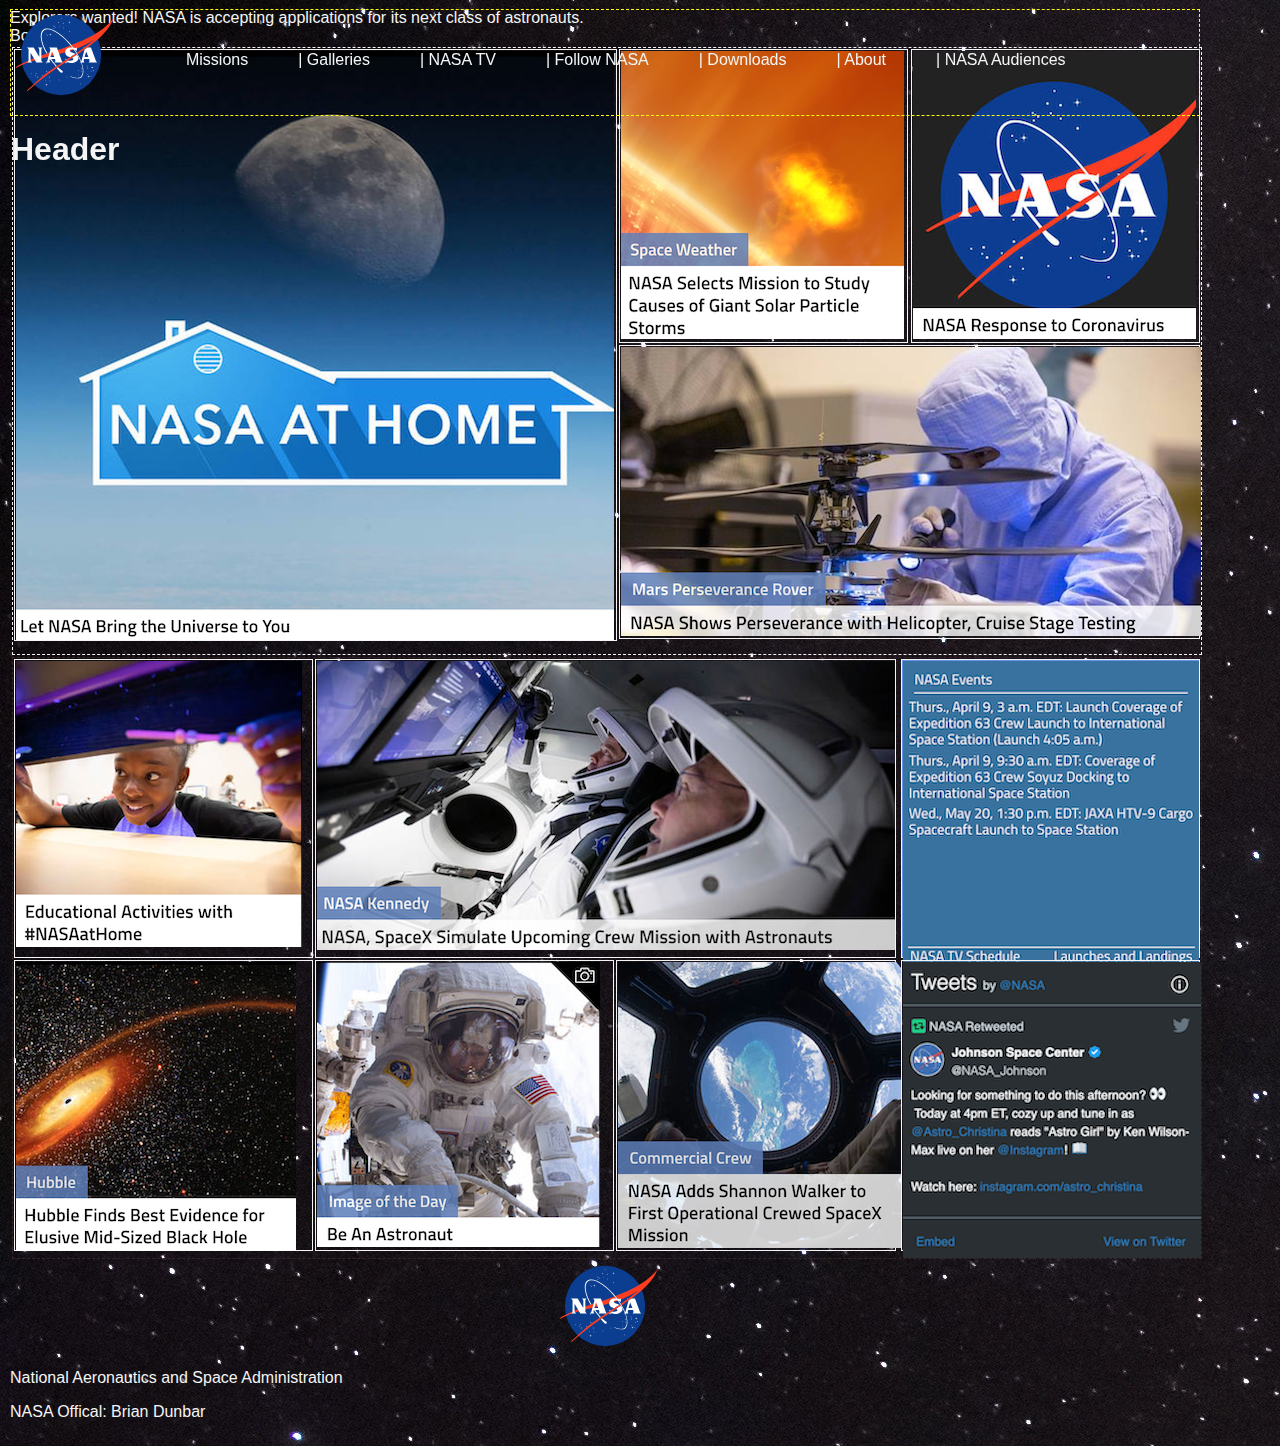
<file: index.html>
<!DOCTYPE html>
<html lang="en">
<head>
    <meta charset="UTF-8">
    <meta name="viewport" content="width=device-width, initial-scale=1.0">
    <meta http-equiv="X-UA-Compatible" content="ie=edge">
    <title>Static Webpage Project</title>
    <link rel="stylesheet" type="text/css" href="nasaStyle2.css">

</head>
<body style="background-image: url('../images/galaxy-stars-illustration-974471.jpg');">

    <div class="container">
        <div class="header"> 
            <header>
                <img src="./images/nasa-logo.svg" style="float:left";>
                <ul>
                    <li>Missions</li>
                    <li>Galleries</li>
                    <li>NASA TV</li>
                    <li>Follow NASA</li>
                    <li>Downloads</li>
                    <li>About</li>
                    <li>NASA Audiences</li>
                </ul>  
                <h1>Header</h1>
            </header>
        </div>
        <div class="red-band">Explorers wanted! NASA is accepting applications for its next class of astronauts.</div>
        <div class="body">Body
            <div class="box1">
                <div class="box1a">
                    <img src="./images/home3.png">
                </div>
                <div class="box1b"><img src="./images/spaceweather.png">
                </div>
                <div class="box1c">
                    <img src="./images/coronavirus.png">
                </div>
                <div class="box1d"><img src="./images/rover.png"> </div>
            </div>
            <div class="box2">
                <div class="box2a">
                    <img src="./images/education.png">
                </div>
                <div class="box2b">
                    <img src="./images/kennedy.png">
                </div>
                <div class="box2c">
                    <img src="./images/events.png">
                </div>
                <div class="box2d">
                    <img src="./images/twitter.png">
                </div>
                <div class="box2e">
                    <img src="./images/hubble.png">
                </div>
                <div class="box2f">
                    <img src="./images/imageoftheday.png">
                </div>
                <div class="box2g">
                    <img src="./images/commercialcrew.png">
                </div>
            </div>
        </div>
        <img src="./images/nasa-logo.svg" float=left>
        <footer><p>National Aeronautics and Space Administration</p><p>NASA Offical: Brian Dunbar</p></footer>
    </div>
    
</body>
</html>
</file>
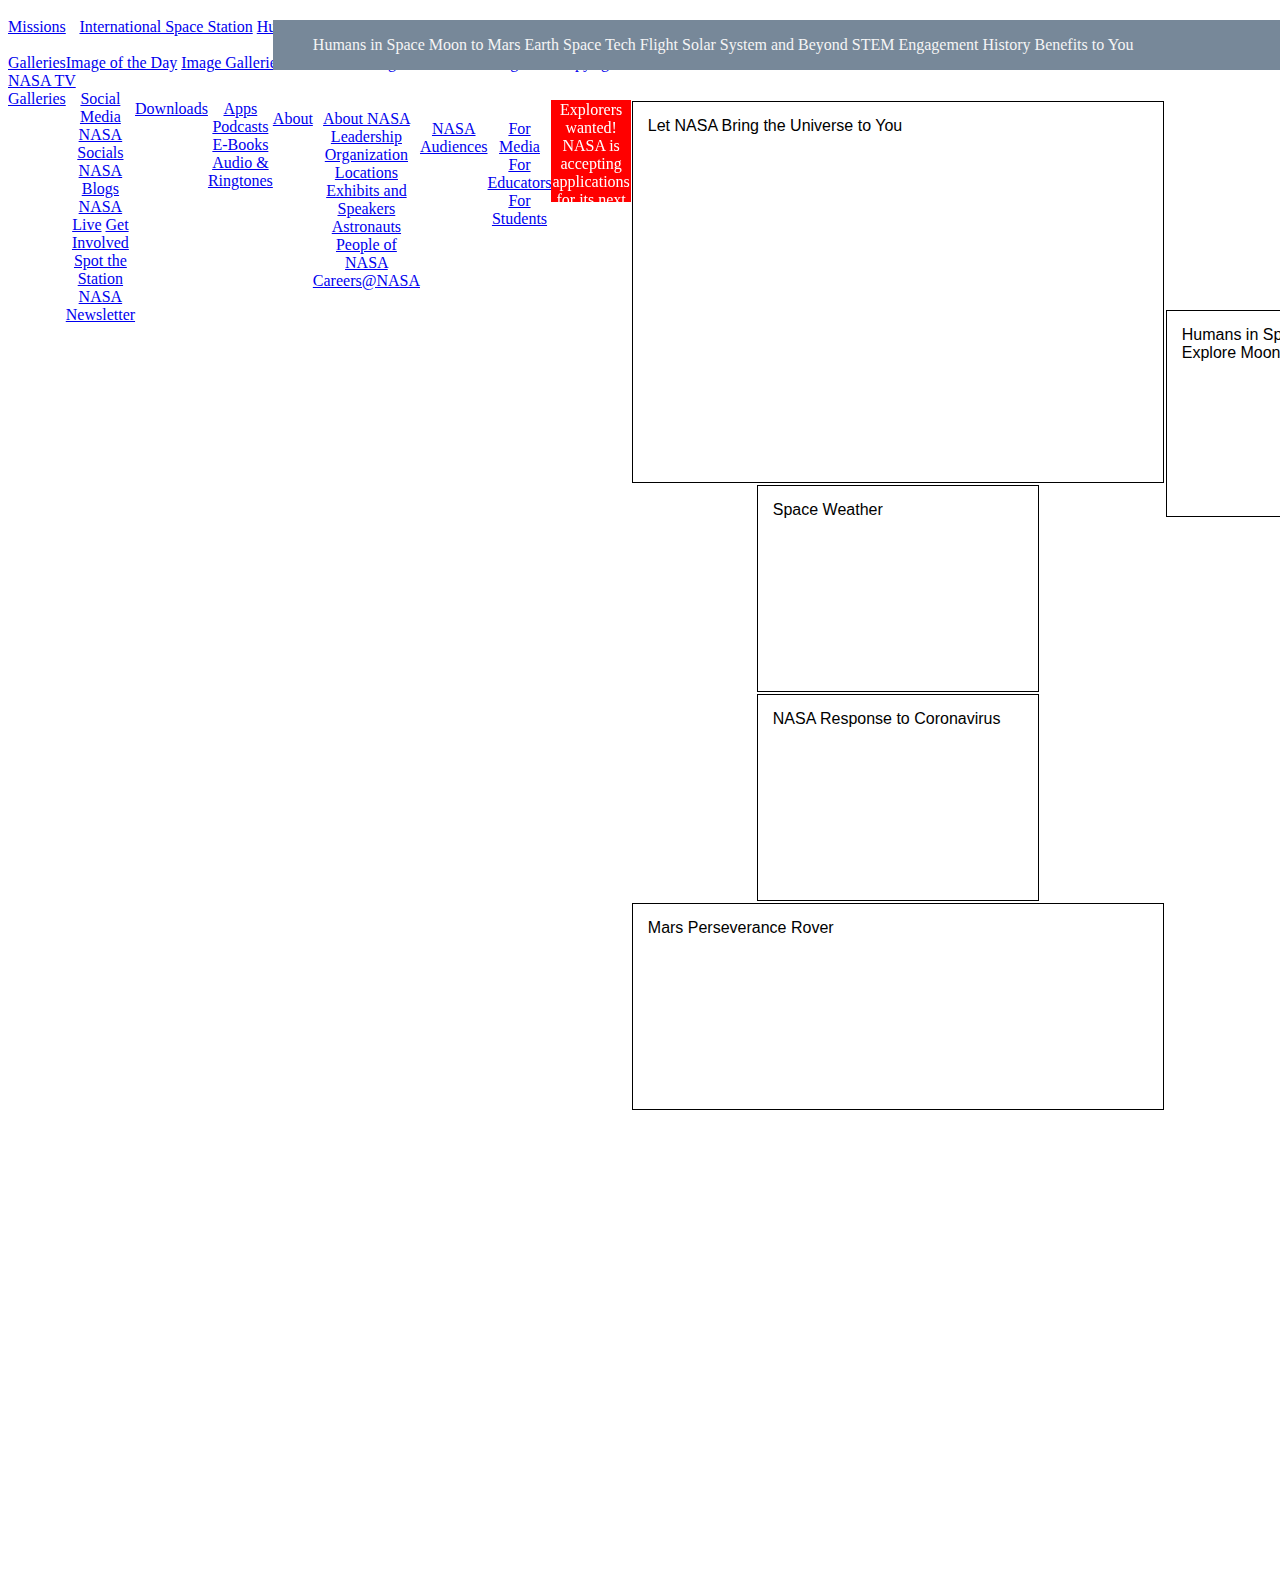
<file: indexFail.html>
<!DOCTYPE html>
<html lang="en">
<head>
    <meta charset="UTF-8">
    <meta name="viewport" content="width=device-width, initial-scale=1.0">
    <meta http-equiv="X-UA-Compatible" content="ie=edge">
    <title>My Static Layout</title>
    <style>
    
    div {
        list-style-type: none;
        margin: 0;
        padding: 0;
    }

    li {
        display: inline;  
    }
    .containerOne div {
      display:inline-block;
      padding:15px;
      text-align:left;
      font-family: arial, sans-serif;
      }
    .containerTwo div {
      display:inline-block;
      padding:15px;
      text-align:left;
      font-family: arial, sans-serif;
      }
      </style>
    <link rel="stylesheet" href="style.css">
</head>
<body>
<div class="mainBodyDiv">
    <div class="navBar">
        <div class="mainNavBar" li class="dropdown">
            <a href="javascript:void(0)" class="dropbtn">Missions</a>
            <div class="dropdown-content">
              <a href="#">International Space Station</a>
              <a href="#">Hubble Telescope</a>
              <a href="#">Curiosity Mars Rover</a>
              <a href="#">InSight Mars Lander</a>
              <a href="#">Parker Solar Probe</a>
              <a href="#">Artemis Program</a>
              <a href="#">Commercial Crew</a>
              <a href="#">Juno: Mission at Jupiter</a>
              <a href="#">OSIRIS-REx Asteroid Mission</a>
              <a href="#">James Webb Space Telecope</a>
              <a href="#">New Horizons: Pluto and Beyond</a>
              <a href="#">Launches and Landings</a>
            </div></div><br>
            <div class="mainNavBar" li class="dropdown">
                <a href="javascript:void(0)" class="dropbtn">Galleries</a>
                <div class="dropdown-content">
                  <a href="#">Image of the Day</a>
                  <a href="#">Image Galleries</a>
                  <a href="#">Videos</a>
                  <a href="#">Ultra High-Def Videos</a>
                  <a href="#">Usage and Copyright</a>
                </div></div><br>
                <div class="mainNavBar" li class="dropdown">
                    <a href="javascript:void(0)" class="dropbtn">NASA TV</a>
                </div><br>
                <div class="mainNavBar" li class="dropdown">
                    <a href="javascript:void(0)" class="dropbtn">Galleries</a>
                    <div class="dropdown-content">
                      <a href="#">Social Media</a>
                      <a href="#">NASA Socials</a>
                      <a href="#">NASA Blogs</a>
                      <a href="#">NASA Live</a>
                      <a href="#">Get Involved</a>
                      <a href="#">Spot the Station</a>
                      <a href="#">NASA Newsletter</a>
                    </div><br>
                    <div class="mainNavBar" li class="dropdown">
                        <a href="javascript:void(0)" class="dropbtn">Downloads</a>
                        <div class="dropdown-content">
                          <a href="#">Apps</a>
                          <a href="#">Podcasts</a>
                          <a href="#">E-Books</a>
                          <a href="#">Audio & Ringtones</a>
                        </div><br>
                    <div class="mainNavBar" li class="dropdown">
                    <a href="javascript:void(0)" class="dropbtn">About</a>
                    <div class="dropdown-content">
                      <a href="#">About NASA</a>
                      <a href="#">Leadership</a>
                      <a href="#">Organization</a>
                      <a href="#">Locations</a>
                      <a href="#">Exhibits and Speakers</a>
                      <a href="#">Astronauts</a>
                      <a href="#">People of NASA</a>
                      <a href="#">Careers@NASA</a>
                    </div><br>
                    <div class="mainNavBar" li class="dropdown">
                        <a href="javascript:void(0)" class="dropbtn">NASA Audiences</a>
                        <div class="dropdown-content">
                          <a href="#">For Media</a>
                          <a href="#">For Educators</a>
                          <a href="#">For Students</a>
                        </div><br><br>
        </div>
        <div class="secondaryNavBar">
            <ul>
                <li>Humans in Space</li>
                <li>Moon to Mars</li>
                <li>Earth</li>
                <li>Space Tech</li>
                <li>Flight</li>
                <li>Solar System and Beyond</li>
                <li>STEM Engagement</li>
                <li>History</li>
                <li>Benefits to You</li>
            </ul><br>
        </div>
    </div>
    <div class="red-band">Explorers wanted! NASA is accepting applications for its next class of astronauts.</div>
    <div class="containerOne">
        <div class="containerOneA">Let NASA Bring the Universe to You</div>
        <div class="containerOneB">Space Weather</div>
        <div class="containerOneC">NASA Response to Coronavirus</div>
        <div class="containerOneD">Mars Perseverance Rover</div>
    </div>
    <div class="containerTwo">
        <div class="containerTwoA">Educational Activities with #NASAatHome</div>
        <div class="containerTwoB">Humans in Space: #BeAnAstronaut: NASA Seeks Applicants to Explore Moon, Mars</div>
        <div class="containerTwoC">NASA Events</div>
        <div class="containerTwoD">Lunar Outpost: NASA Awards Artemis Contract for Gateway Logistics Services</div>
        <div class="containerTwoE">Image of the Day: Celebrating NASA's Astronaut-Physicians</div>
        <div class="containerTwoF">Nighttime Images Capture Change in China</div>
        <div class="containerTwoG">@NASA on Twitter</div>
    </div>
    <div class="blue-band">More Stories</div>
    <div class="logo2">National Aeronautics and Space Administration NASA Officail: Brian Dunbar</div>
    <footer>No Fear Act FOIA Privacy Office of Inspector General Office of Special Counsel Agency Financial Reports Contact NASA</footer>
</div>
</body>
</html>
</file>
<file: nasaStyle2.css>
.container {
    width: 1200px;
    height: 100%;
    margin: 1px;
    border: 1px solid transparent;
    display: flex;
    flex-direction: column;
    flex-wrap: wrap;
    text-align: left;
    font-family: Arial, Helvetica, sans-serif;
    font-style: bold;
    color: whitesmoke;
    z-index: -1;
}

header {
    width: 1188px;
    height: 105px;
    flex-shrink: 0;
    border: 1px dashed yellow;
    color: whitesmoke;
    z-index: 3;
    position: fixed;
}

.container ul {
    margin: 10;
    padding: 10;
    list-style: none;
    position: relative;
    display: inline-flex;
    z-index: 2;
}

.container ul li{
    list-style-type: none;
    display: inline;
    padding: 25px 25px 25px 25px;
    float: left;
    text-align: center;
    z-index: 2;
}

.container li:not(:first-child):before {
    content: " |  ";
}

.redband {
    width: 100%;
    height: 18px;
    background-color: red;
    border: 1px solid red;
    position: static;
    z-index: 2;
}

.body{
    flex-grow: 1;
    overflow: auto;
    min-height: 2em;
    z-index: 1;
}
footer{
    flex-shrink: 0;
    z-index: 2;
}

.box1 {
    width: 99%;
    height: 596px;
    margin: 2px;
    border: 1px dashed whitesmoke;
    overflow: hidden;
    padding: 0px 0px 10px 0px;
    z-index: 3;
}

.box2 {
    width: 99%;
    height: 600px;
    margin: 2px;
    border: 1px dashed rgb(56, 37, 37);
    overflow: hidden;
    z-index: 3;
}

.box1a {
    width: 599px;
    height: 588px;
    border: 1px solid whitesmoke;
    margin: 1px;
    padding: 1px;
    float: left;
}

.box1b {
    width: 285px;
    height: 290px;
    border: 1px solid whitesmoke;
    margin: 1px;
    padding: 1px;
    float: left;
  }

.box1c {
    width: 285px;
    height: 290px;
    border: 1px solid whitesmoke;
    margin: 1px;
    padding: 1px;
    float: right;
  }

  .box1d {
    width: 577px;
    height: 290px;
    border: 1px solid whitesmoke;
    margin: 1px;
    padding: 1px;
    float: right;
  }

  .box2a {
    width: 295px;
    height: 295px;
    border: 1px solid whitesmoke;
    margin: 1px;
    padding: 1px;
    float: left;
  }

  .box2b {
    width: 577px;
    height: 295px;
    border: 1px solid whitesmoke;
    margin: 1px;
    padding: 1px;
    display: inline-block;
  }

  .box2c {
    width: 295px;
    height: 295px;
    border: 1px solid whitesmoke;
    background-color: cornflowerblue;
    color: whitesmoke;
    margin: 1px;
    padding: 1px;
    float: right;
  }

  .box2d {
    width: 295px;
    height: 287px;
    border: 1px solid whitesmoke;
    margin: 1px;
    padding: 1px;
    float: right;
  }

  .box2e {
    width: 295px;
    height: 287px;
    border: 1px solid whitesmoke;
    margin: 1px;
    padding: 1px;
    float: left;
  }

  .box2f {
    width: 295px;
    height: 287px;
    border: 1px solid whitesmoke;
    margin: 1px;
    padding: 1px;
    float: left;
  }

  .box2g {
    width: 276px;
    height: 287px;
    border: 1px solid whitesmoke;
    margin: 1px;
    padding: 1px;
    display: inline-block;
  }
</file>
<file: style.css>
.mainNavBar {
    position: relative;
    display: inline-flex;
    text-align: center;
    top: 10px;
    width: 100%;
    background-color: transparent;
}

/*
.mainNavBar li a, .dropbtn {
    display: inline-block;
    color: white;
    text-align: center;
    padding: 14px 16px;
    text-decoration: none;
  }
  
.mainNavBar li.dropdown {
    display: inline-block;
  }
  
.dropdown-content {
    display: none;
    position: absolute;
    background-color: #f9f9f9;
    min-width: 160px;
    box-shadow: 0px 8px 16px 0px rgba(0,0,0,0.2);
    z-index: 1;
  }
  
.dropdown-content a {
    color: black;
    padding: 12px 16px;
    text-decoration: none;
    display: block;
    text-align: left;
  }
  
.dropdown-content a:hover {background-color: #f1f1f1;}
  
.dropdown:hover .dropdown-content {
    display: block;
  }
*/  
.secondaryNavBar {
    position: fixed;
    top: 20px;
    width: 100%;
    background-color: lightslategrey;
    color: whitesmoke;
    display: inline-flex;
}
/*
.secondaryNavBar ul {
    list-style-type: none;
    margin: 0;
    padding: 0;
    overflow: hidden;
    background-color: darkgray;
}
  
.secondaryNavBar li {
    float: left;
    border-right: 1px solid #bbb;
}
  
.secondaryNavBar li a {
    display: block;
    color: white;
    text-align: center;
    padding: 14px 16px;
    text-decoration: none;
}
  
.secondaryNavBar li a:hover {
    background-color: lightgray;
}
*/
.red-band {
  width: 100%;
  height: 100px;
  background-color: red;
  border: 1px solid red;
  position: relative;
  font-weight: 300;
  z-index: 2;
  color: white;
}

.containerOneA {
  width: 500px;
  height: 350px;
  border: 1px solid black;
  margin: 1px;
  padding: 1px;
  text-align: left;
}

.containerOneB {
  width: 250px;
  height: 175px;
  border: 1px solid black;
  margin: 1px;
  padding: 1px;
}

.containerOneC {
  width: 250px;
  height: 175px;
  border: 1px solid black;
  margin: 1px;
  padding: 1px;
}

.containerOneD {
  width: 500px;
  height: 175px;
  border: 1px solid black;
  margin: 1px;
  padding: 1px;
}

.containerTwoA {
  width: 250px;
  height: 175px;
  border: 1px solid black;
  margin: 1px;
  padding: 1px;
}

.containerTwoB {
  width: 500px;
  height: 175px;
  border: 1px solid black;
  margin: 1px;
  padding: 1px;
}

.containerTwoC {
  width: 250px;
  height: 175px;
  border: 1px solid black;
  background-color: cornflowerblue;
  color: whitesmoke;
  margin: 1px;
  padding: 1px;
}

.containerTwoD {
  width: 250px;
  height: 175px;
  border: 1px solid black;
  margin: 1px;
  padding: 1px;
}

.containerTwoE {
  width: 250px;
  height: 175px;
  border: 1px solid black;
  margin: 1px;
  padding: 1px;
}

.containerTwoF {
  width: 250px;
  height: 175px;
  border: 1px solid black;
  margin: 1px;
  padding: 1px;
}

.containerTwoG {
  width: 250px;
  height: 175px;
  border: 1px solid black;
  margin: 1px;
  padding: 1px;
}
</file>
